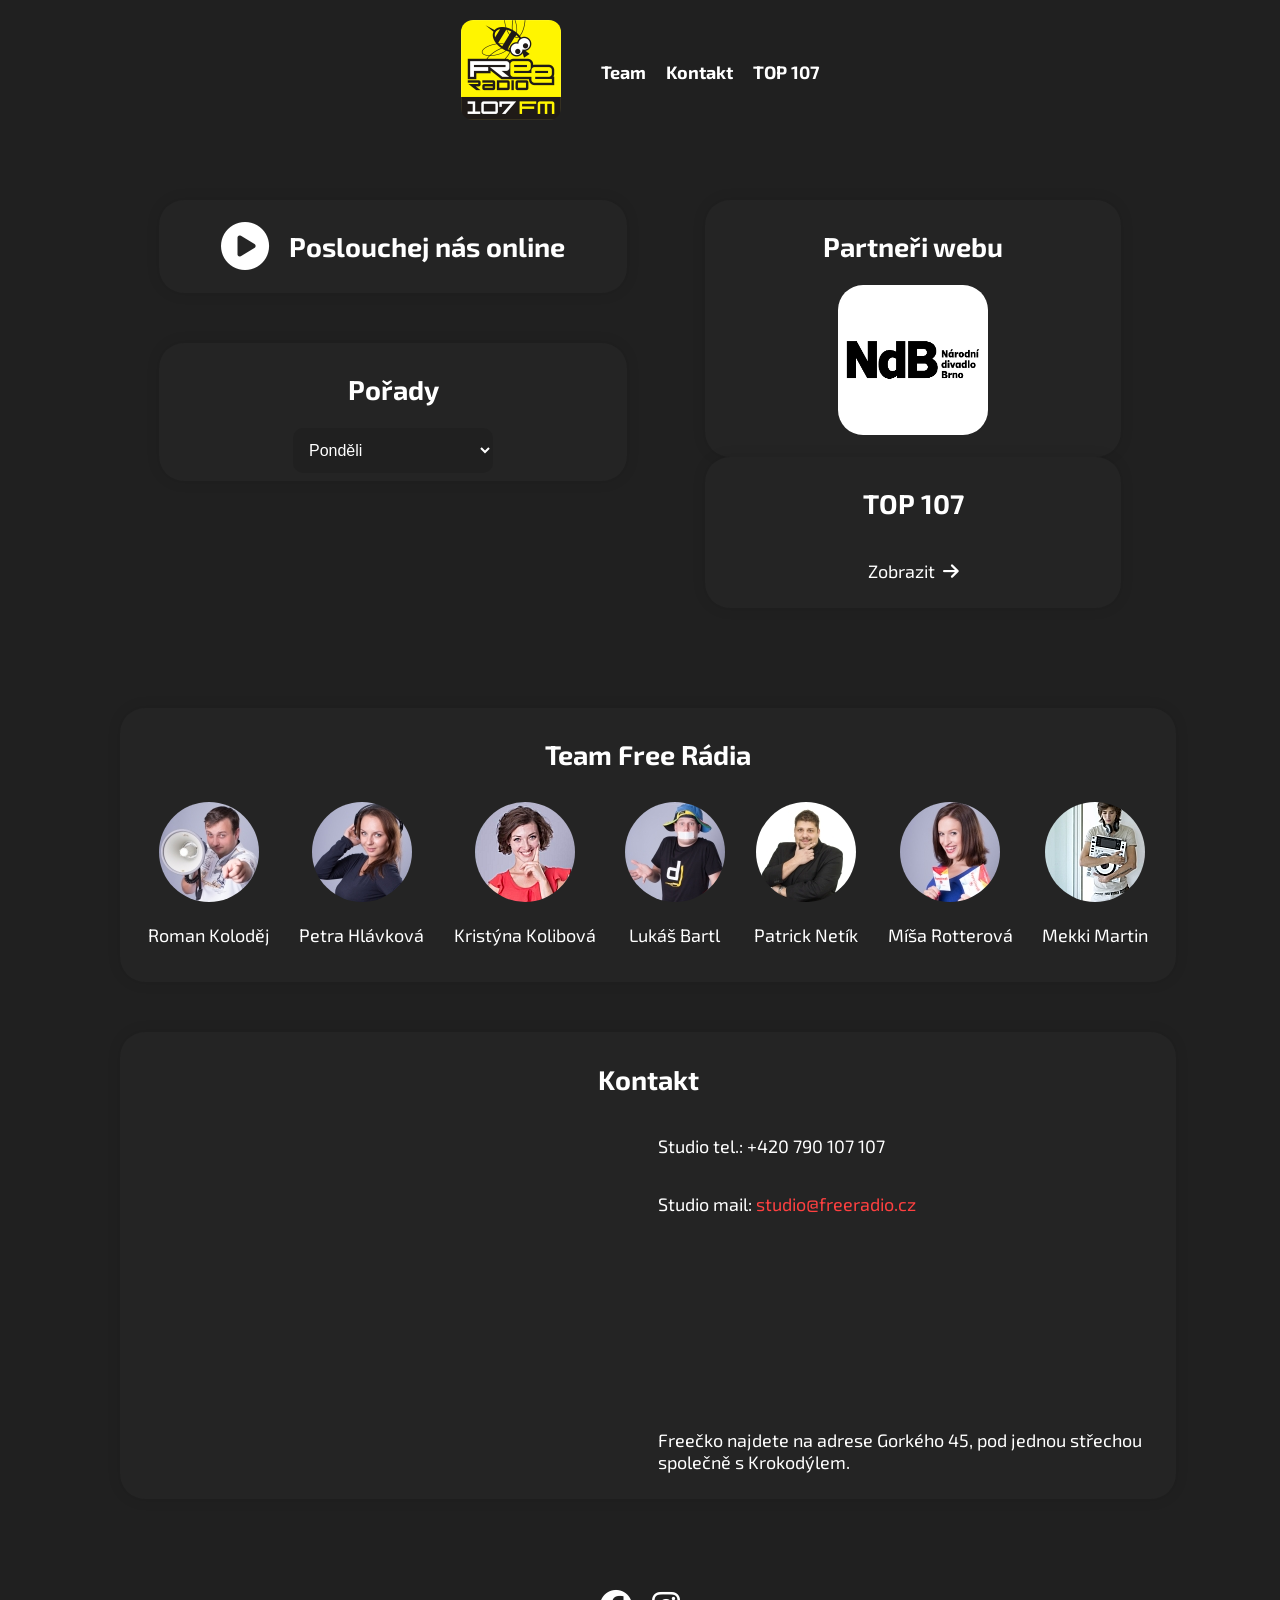
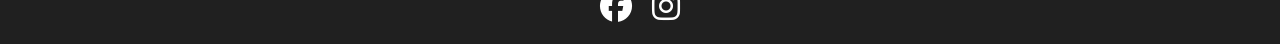
<file: index.html>
<!DOCTYPE html>
<html lang="cs">
<head>
    <meta charset="UTF-8">
    <meta name="viewport" content="width=device-width, initial-scale=1.0">
    <meta name="keywords" content="free, radio, freeradio, brno">
    <meta name="description" content="Free Rádio 107 FM. První v Brně s nejnovějšími hity!">
    <title>Free Rádio 107 FM | První v Brně s nejnovějšími hity!</title>
    <link rel="stylesheet" href="styles.css">
    <script src="script.js"></script>
    <link href="https://cdnjs.cloudflare.com/ajax/libs/font-awesome/6.4.2/css/all.min.css" rel="stylesheet">
    <link rel="icon" type="image/x-icon" href="img/logo.png">
</head>
<body>
    <header>
        <a href="#" onclick="hamburgerMenuHideOnly()"><img src="img/logo.png" width="100px" height="100px"></a>
        <nav class="menu-desktop">
            <a href="#team"><b>Team</b></a>
            <a href="#contact"><b>Kontakt</b></a>
            <a href="top107.html"><b>TOP 107</b></a>
        </nav>
        <nav class="menu-mobile"><i class="fa fa-bars menu-mobile-icon" onclick="hamburgerMenu()"></i></nav>
    </header>
    <main>
        <div id="myLinks" onclick="hamburgerMenu()">
            <a href="#team">Team</a>
            <a href="#contact">Kontakt</a>
            <a href="top107.html">TOP 107</a>
        </div>
        <section id="main">
            <div class="left">
                <div class="box-play"><a href="https://listen.play.cz/player?shortcut=freeradio" target="_blank"><i class="fa-solid fa-circle-play"></i><h2>Poslouchej nás online</h2></a></div>
                <div id="program" class="program">
                    <h2 class="text-align-center">Pořady</h2>
                    <select id="program-days" class="dropdown" onchange="updateDay()"><option value="po">Ponděli</option><option value="ut">Úterý</option><option value="st">Středa</option><option value="ct">Čtvrtek</option><option value="pa">Pátek</option><option value="so">Sobota</option><option value="ne">Neděle</option></select>
                    <div class="day"></div>
                </div>
            </div>
            <div class="right">
                <div id="partners" class="partners">
                    <h2 class="text-align-center">Partneři webu</h2>
                    <div class="flex-container" style="margin-bottom: 10px;">
                        <a href="https://www.ndbrno.cz/" target="_blank"><div><img src="img/ndb.png" width="150px" style="border-radius: 25px;"></div></a>
                    </div>
                </div>
                <div id="top107" class="top107">
                    <h2 class="text-align-center">TOP 107</h2>
                    <a href="top107.html"><p>Zobrazit&nbsp;&nbsp;<i class="fa-solid fa-arrow-right"></i></p></a>
                </div>
            </div>
        </section>
        <section id="main2">
            <div id="team" class="team">
                <h2 class="text-align-center">Team Free Rádia</h2>
                <div class="grid-container">
                    <div><img src="img/team-roman-kolodej.jpg"><p>Roman Koloděj</p></div>
                    <div><img src="img/team-petra-hlavkova.jpg"><p>Petra Hlávková</p></div>
                    <div><img src="img/team-kristyna-kolibova.jpg"><p>Kristýna Kolibová</p></div>
                    <div><img src="img/team-lukas-bartl.jpg"><p>Lukáš Bartl</p></div>
                    <div><img src="img/team-patrick-netik.jpg"><p>Patrick Netík</p></div>
                    <div><img src="img/team-misa-rotterova.jpg"><p>Míša Rotterová</p></div>
                    <div><img src="img/team-mekki-martin.jpg"><p>Mekki Martin</p></div>
                </div>
            </div>
            <div id="contact" class="contact">
                <h2 class="text-align-center">Kontakt</h2>
                <div class="helper-container">
                    <div class="left">
                        <iframe style="border: none; border-radius: 12.5px;" src="https://frame.mapy.cz/s/cugunuhele" width="470" height="350" frameborder="0"></iframe>
                    </div>
                    <div class="right">
                        <p>Studio tel.: +420 790 107 107</p>
                        <p>Studio mail: <a class="email" href="mailto:studio@freeradio.cz">studio@freeradio.cz</a></p>
                        <p class="bottom">Freečko najdete na adrese Gorkého 45, pod jednou střechou společně s Krokodýlem.</p>
                    </div>
                </div>
            </div>
    </main>
    <footer>
        <a href="https://www.facebook.com/freeradio/" target="_blank"><i class="fa-brands fa-facebook"></i></a>
        <a href="https://www.instagram.com/freeradio.cz/" target="_blank"><i class="fa-brands fa-instagram"></i></a>
    </footer>
</body>
</html>
</file>
<file: styles.css>
@import url('https://fonts.googleapis.com/css2?family=Exo+2:wght@400;700&display=swap');

html {
    scroll-behavior: smooth;
}

body {
    margin: 0;
    font-family: 'Exo 2';
    font-size: 18px;
    background-color: #202020;
    color: white;
}

header {
    width: 100%;
    display: flex;
    align-items: center;
    justify-content: center;
    position: fixed;
    top: 0;
    padding-top: 20px;
    padding-bottom: 20px;
    background-color: #202020;
    z-index: 100;
}

header img {
    border-radius: 12px;
}

.menu-desktop {
    margin-left: 40px;
    display: flex;
}

.menu-desktop a {
    margin-right: 20px;
}

.menu-desktop a:last-child {
    margin-right: 0;
}

#myLinks {
    display: none;
    flex-direction: column;
    padding-top: 20px;
    padding-bottom: 20px;
    margin-top: 140px;
    width: 100%;
    align-items: center;
    background-color: #292929;
    position: fixed;
    z-index: 100;
}

#myLinks a {
    margin-bottom: 20px;
    font-size: 20px;
    padding: 5px;
    width: 100%;
    text-align: center;
}

#myLinks a:last-child {
    margin-bottom: 0;
}

.menu-mobile {
    font-size: 36px;
}

main {
    display: flex;
    flex-direction: column;
}

#main {
    display: flex;
    justify-content: space-around;
    margin: 200px 120px 0 120px;
}

#main2 {
    display: flex;
    flex-direction: column;
    margin: 100px 120px 0 120px;
}

footer {
    display: flex;
    align-items: flex-end;
    justify-content: center;
    height: 125px;
    width: 100%;
    padding-bottom: 20px;
}

footer a {
    font-size: 32px;
    margin-right: 20px;
}

footer a:last-child {
    margin-right: 0;
}

a {
    text-decoration: none;
    color: white;
}

.dropdown {
    border-radius: 10px;
    padding: 12px;
    border: 0;
    font-size: 16px;
    width: 200px;
    height: 45px;
    margin-left: auto;
    margin-right: auto;
    background-color: #202020;
    color: #ffffff;
}

.text-align-center {
    text-align: center;
}

#main .left {
    width: 45%;
}

#main .right {
    width: 40%;
    display: flex;
    flex-direction: column;
    justify-content: space-around;
}

.box-play {
    display: flex;
    align-items: center;
    justify-content: center;
    border-radius: 25px;
    padding: 8px;
    background-color: #242424;
    box-shadow: 0 0 10px 5px rgba(0, 0, 0, 0.05);
}

.box-play i {
    margin-right: 20px;
    font-size: 48px;
}

.box-play a {
    display: flex;
    flex-direction: row;
    align-items: center;
    cursor: pointer;
}

.program {
    display: flex;
    flex-direction: column;
    border-radius: 25px;
    padding: 8px;
    background-color: #242424;
    box-shadow: 0 0 10px 5px rgba(0, 0, 0, 0.05);
    margin-top: 50px;
}

.day {
    margin-left: 20px;
}

.team {
    display: flex;
    text-align: center;
    flex-direction: column;
    border-radius: 25px;
    padding: 8px;
    background-color: #242424;
    box-shadow: 0 0 10px 5px rgba(0, 0, 0, 0.05);
    scroll-margin-top: 180px;
}

.contact {
    display: flex;
    flex-direction: column;
    border-radius: 25px;
    padding: 8px;
    background-color: #242424;
    box-shadow: 0 0 10px 5px rgba(0, 0, 0, 0.05);
    margin-top: 50px;
    scroll-margin-top: 180px;
}

.partners {
    display: flex;
    align-items: center;
    flex-direction: column;
    border-radius: 25px;
    padding: 8px;
    background-color: #242424;
    box-shadow: 0 0 10px 5px rgba(0, 0, 0, 0.05);
}

.top107 {
    display: flex;
    align-items: center;
    flex-direction: column;
    border-radius: 25px;
    padding: 8px;
    background-color: #242424;
    box-shadow: 0 0 10px 5px rgba(0, 0, 0, 0.05);
}

.grid-container {
    display: grid;
    grid-template-columns: auto auto auto auto auto auto auto;
    gap: 10px;
    padding: 10px;
}
  
.grid-container > div {
    text-align: center;
}

.grid-container img {
    border-radius: 50%;
}

.flex-container {
    display: flex;
    justify-content: center;
}

#main2 > * {
    width: 100%;
}

.contact .left {
    padding: 10px;
}

.helper-container {
    display: flex;
    flex-direction: row;
}

.bottom {
    height: 100%;
    display: flex;
    align-items: flex-end;
}

.email {
    color: #ff4040;
}

.contact .right {
    display: flex;
    flex-direction: column;
    margin-left: 40px;
    width: 100%;
}

@media screen and (max-width: 1055px) {
    body {
        font-size: 16px;
    }

    header {
        display: flex;
        justify-content: space-around;
    }
    
    .menu-desktop {
        display: none;
    }

    .menu-mobile {
        display: flex;
    }

    #main {
        display: flex;
        flex-direction: column;
        align-items: center;
        margin: 200px 20px 0 20px;
    }
    
    #main .left {
        width: 100%;
    }
        
    #main .right {
        width: 100%;
    }

    #main2 {
        display: flex;
        flex-direction: column;
        align-items: center;
        margin: 100px 20px 0 20px;
    }
    
    #main2 > * {
        width: 100%;
    }

    #main2 .left {
        display: flex;
        justify-content: center;
    }

    #main2 .right {
        text-align: center;
        margin-left: 0;
    }

    .helper-container img {
        scale: 70%;
    }

    .grid-container {
        display: grid;
        grid-template-columns: auto auto ;
        gap: 10px;
        padding: 10px;
    }

    .partners {
        margin-top: 50px;
    }
    
    .top107 {
        margin-top: 50px;
    }

    .helper-container {
        display: flex;
        flex-direction: column;
    }
}

@media screen and (min-width: 1055px) {
    .menu-desktop {
        display: flex;
    }

    .menu-mobile {
        display: none;
    }
}
</file>
